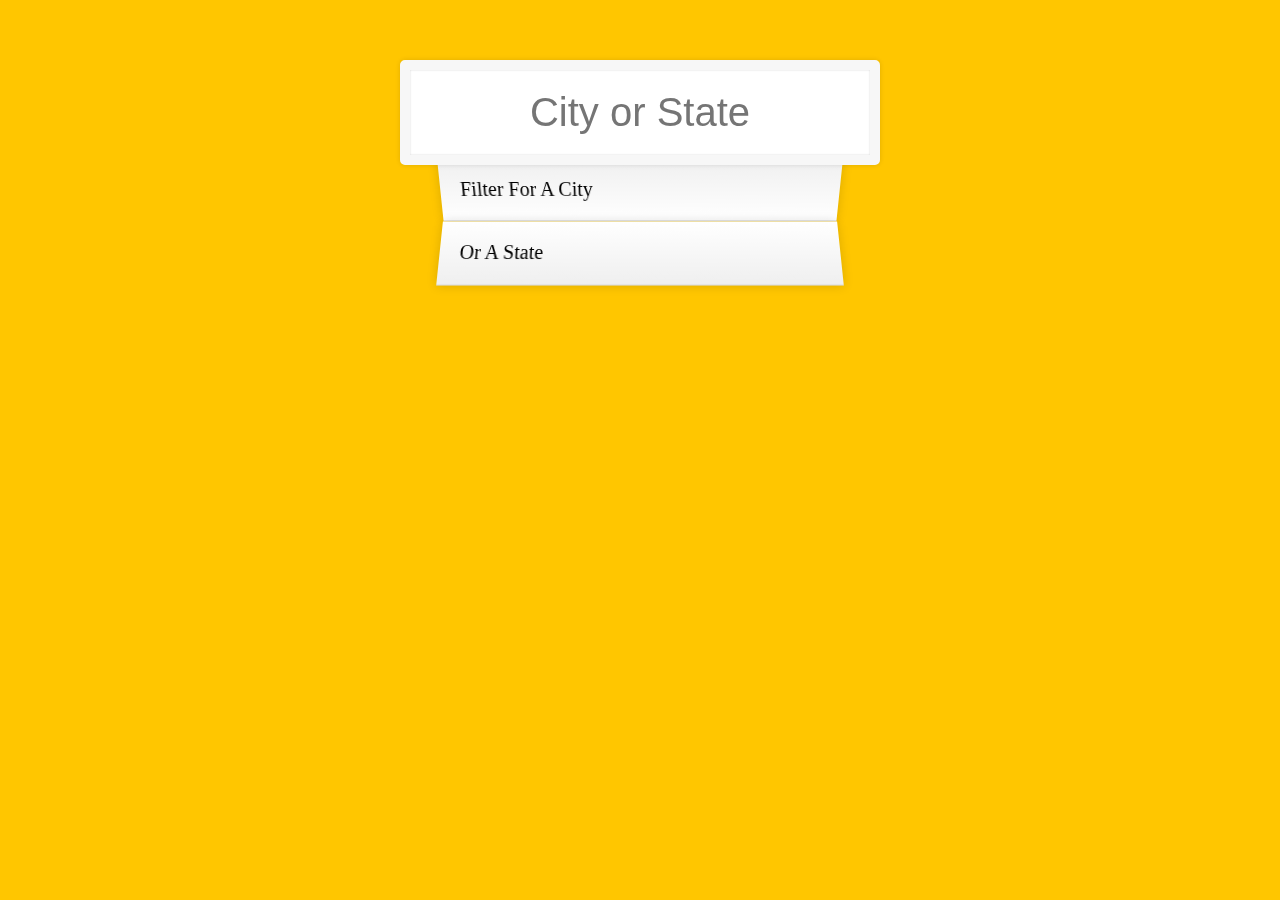
<file: ajax-type-ahead/index.html>
<!DOCTYPE html>
<html lang="en">
<head>
    <meta charset="UTF-8">
    <meta http-equiv="X-UA-Compatible" content="IE=edge">
    <meta name="viewport" content="width=device-width, initial-scale=1.0">
    <title>Type Ahead</title>
    <link rel="stylesheet" href="style.css">
</head>
<body>
    <form class="search-form">
        <input type="text" class="search" placeholder="City or State">
        <ul class="suggestions">
          <li>Filter for a city</li>
          <li>or a state</li>
        </ul>
      </form>
<script>
    const endpoint = 'https://gist.githubusercontent.com/Miserlou/c5cd8364bf9b2420bb29/raw/2bf258763cdddd704f8ffd3ea9a3e81d25e2c6f6/cities.json';

    const cities = [];

    fetch(endpoint)
      .then(blob => blob.json())
      .then(data => cities.push(...data))

    function findMatches(wordToMatch, cities){
      return cities.filter(place => {
        //here we need to figure out if the city or state matches what was searched
        const regex = new RegExp(wordToMatch, 'gi');
        return place.city.match(regex) || place.state.match(regex)
    });
  }

  function numberWithCommas(x){
    return x.toString().replace(/\B(?=(\d{3})+(?!\d))/g, ',');
  }

  function displayMatches(){
    //console.log(this.value);
    const matchArray = findMatches(this.value, cities);
    //console.log(matchArray);
    const html = matchArray.map(place => {
      const regex = new RegExp(this.value, 'gi');
      const cityName = place.city.replace(regex, `<span class="hl">${this.value}</span>`);
      const stateName = place.state.replace(regex, `<span class="hl">${this.value}</span>`);
      return `
      <li>
        <span class="name">${cityName}, ${stateName}</span>
        <span class="population">${numberWithCommas(place.population)}</span>
      </li>
      `;
    }).join('');
    suggestions.innerHTML = html;
  }

  const searchInput = document.querySelector('.search');
  const suggestions = document.querySelector('.suggestions');

  searchInput.addEventListener('change', displayMatches);
  searchInput.addEventListener('keyup', displayMatches);


</script>
</body>
</html>
</file>
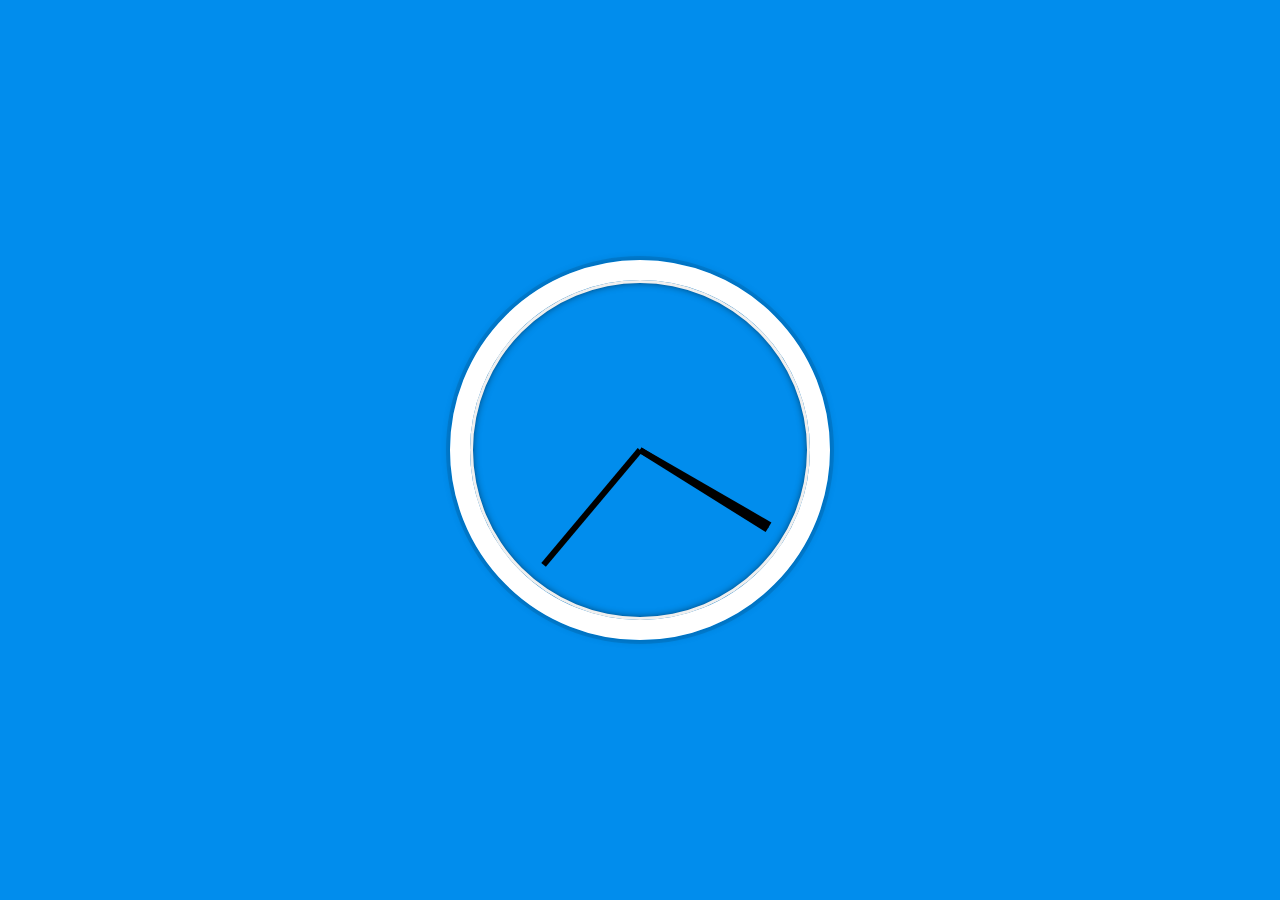
<file: clock/index.html>
<!DOCTYPE html>
<html lang="en">
<head>
    <meta charset="UTF-8">
    <meta http-equiv="X-UA-Compatible" content="IE=edge">
    <meta name="viewport" content="width=device-width, initial-scale=1.0">
    <title>JS + CSS clock</title>
    <link rel="stylesheet" href="style.css">
</head>
<body>
    <div class="clock">
        <div class="clock-face">
          <div class="hand hour-hand"></div>
          <div class="hand min-hand"></div>
          <div class="hand second-hand"></div>
        </div>
      </div>
<script>
    const secondHand= document.querySelector('.second-hand');
    const minsHand = document.querySelector('.min-hand');
    const hoursHand = document.querySelector('.hour-hand');

    function setDate(){
        const now = new Date();

        const seconds = now.getSeconds();
        const secondsDegrees = ((seconds/60)*360)+90;
        secondHand.style.transform = `rotate(${secondsDegrees}deg)`;
        
        const mins = now.getMinutes();
        const minsDegrees = ((mins/60)*360) + ((seconds/60)*6) + 90;
        minsHand.style.transform = `rotate(${minsDegrees}deg)`;

        const hours = now.getHours();
        const hoursDegrees = ((hours/12)*360) + ((mins/60)*30) + 90;
        hoursHand.style.transform = `rotate(${hoursDegrees}deg)`;
        
     }

     setInterval(setDate, 1000);

     setDate();
</script>  
</body>
</html>
</file>
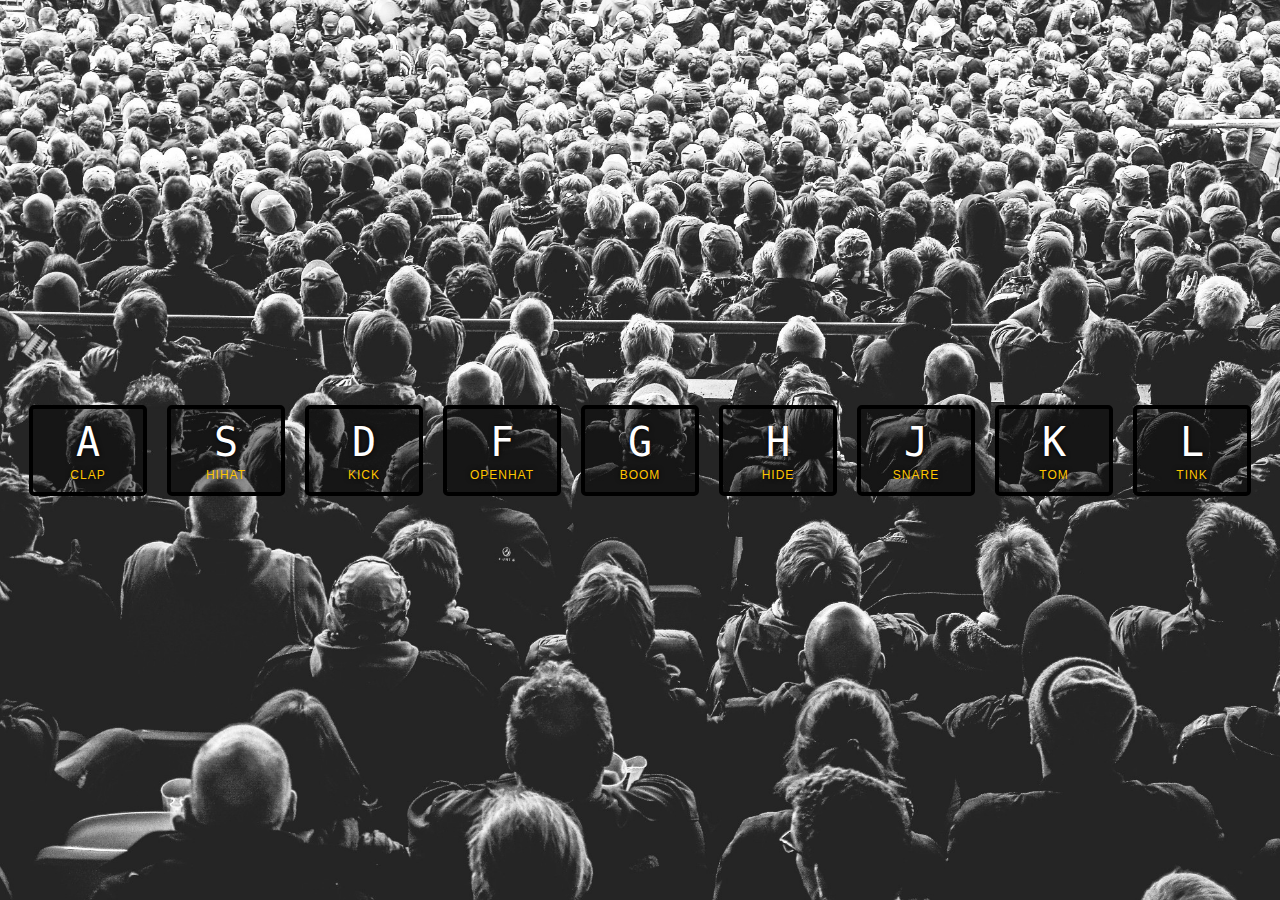
<file: drum kit/index.html>
<!DOCTYPE html>
<html lang="en">
<head>
    <meta charset="UTF-8">
    <meta http-equiv="X-UA-Compatible" content="IE=edge">
    <meta name="viewport" content="width=<device-width>, initial-scale=1.0">
    <title>JS Drum Kit</title>
    <link rel="stylesheet" href="style.css">
</head>
<body>
    <div class="keys">
        <div data-key="65" class="key">
            <kbd>A</kbd>
            <span class="sound">clap</span>
        </div>
        <div data-key="83" class="key">
            <kbd>S</kbd>
            <span class="sound">hihat</span>
        </div>
        <div data-key="68" class="key">
            <kbd>D</kbd>
            <span class="sound">kick</span>
        </div>
        <div data-key="70" class="key">
            <kbd>F</kbd>
            <span class="sound">openhat</span>
        </div>
        <div data-key="71" class="key">
            <kbd>G</kbd>
            <span class="sound">boom</span>
        </div>
        <div data-key="72" class="key">
            <kbd>H</kbd>
            <span class="sound">hide</span>
        </div>
        <div data-key="74" class="key">
            <kbd>J</kbd>
            <span class="sound">snare</span>
        </div>
        <div data-key="75" class="key">
            <kbd>K</kbd>
            <span class="sound">tom</span>
        </div>
        <div data-key="76" class="key">
            <kbd>L</kbd>
            <span class="sound">tink</span>
        </div>
    </div>
  <audio data-key="65" src="sounds/clap.wav"></audio>
  <audio data-key="83" src="sounds/hihat.wav"></audio>
  <audio data-key="68" src="sounds/kick.wav"></audio>
  <audio data-key="70" src="sounds/openhat.wav"></audio>
  <audio data-key="71" src="sounds/boom.wav"></audio>
  <audio data-key="72" src="sounds/ride.wav"></audio>
  <audio data-key="74" src="sounds/snare.wav"></audio>
  <audio data-key="75" src="sounds/tom.wav"></audio>
  <audio data-key="76" src="sounds/tink.wav"></audio>

<script>
    function playSound(e){
        const audio = document.querySelector(`audio[data-key="${e.keyCode}"]`);
        const key = document.querySelector(`.key[data-key="${e.keyCode}"]`);
        if(!audio) return; //stop the function from running  all together
        audio.currentTime = 0;//rewind to the start
        audio.play(); 
        key.classList.add('playing');
    }
    function removeTransition(e){
        if(e.propertyName!=='transform')return;//skip if it it's not a transform
        this.classList.remove('playing');
    }
    const keys= document.querySelectorAll('.key');
    keys.forEach(key => key.addEventListener('transitionend',removeTransition));
    window.addEventListener('keydown', playSound);
</script>

</body>
</html>
</file>
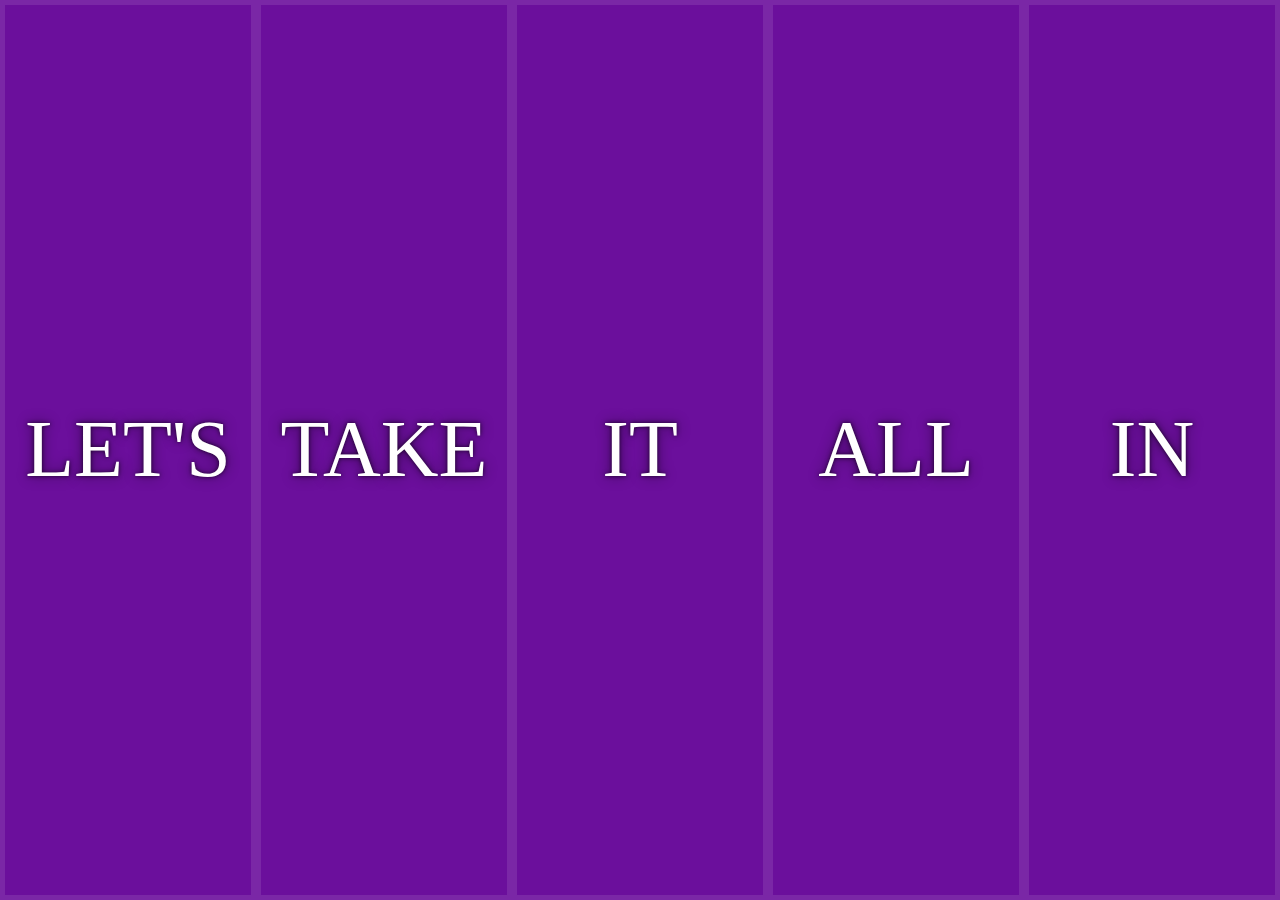
<file: flex-gallery/index.html>
<!DOCTYPE html>
<html lang="en">
<head>
    <meta charset="UTF-8">
    <meta http-equiv="X-UA-Compatible" content="IE=edge">
    <meta name="viewport" content="width=device-width, initial-scale=1.0">
    <title>Flex Panels</title>
    <link rel="stylesheet" href="style.css">
</head>
<body>
    <div class="panels">
        <div class="panel panel1">
          <p>Hey</p>
          <p>Let's</p>
          <p>Dance</p>
        </div>
        <div class="panel panel2">
          <p>Give</p>
          <p>Take</p>
          <p>Receive</p>
        </div>
        <div class="panel panel3">
          <p>Experience</p>
          <p>It</p>
          <p>Today</p>
        </div>
        <div class="panel panel4">
          <p>Give</p>
          <p>All</p>
          <p>You can</p>
        </div>
        <div class="panel panel5">
          <p>Life</p>
          <p>In</p>
          <p>Motion</p>
        </div>
      </div>

      <script>
        const panels = document.querySelectorAll('.panel');
    
        function toggleOpen() {
          this.classList.toggle('open');
        }
    
        function toggleActive(e) {
          console.log(e.propertyName);
          if (e.propertyName.includes('flex-grow')) {
            this.classList.toggle('open-active');
          }
        }
    
        panels.forEach(panel => panel.addEventListener('click', toggleOpen));
        panels.forEach(panel => panel.addEventListener('transitionend', toggleActive));
      </script>
    
</body>
</html>
</file>
<file: ajax-type-ahead/style.css>
html {
    box-sizing: border-box;
    background: #ffc600;
    font-family: 'helvetica neue';
    font-size: 20px;
    font-weight: 200;
  }
  
  *, *:before, *:after {
    box-sizing: inherit;
  }
  
  input {
    width: 100%;
    padding: 20px;
  }
  
  .search-form {
    max-width: 400px;
    margin: 50px auto;
  }
  
  input.search {
    margin: 0;
    text-align: center;
    outline: 0;
    border: 10px solid #F7F7F7;
    width: 120%;
    left: -10%;
    position: relative;
    top: 10px;
    z-index: 2;
    border-radius: 5px;
    font-size: 40px;
    box-shadow: 0 0 5px rgba(0, 0, 0, 0.12), inset 0 0 2px rgba(0, 0, 0, 0.19);
  }
  
  .suggestions {
    margin: 0;
    padding: 0;
    position: relative;
    /*perspective: 20px;*/
  }
  
  .suggestions li {
    background: white;
    list-style: none;
    border-bottom: 1px solid #D8D8D8;
    box-shadow: 0 0 10px rgba(0, 0, 0, 0.14);
    margin: 0;
    padding: 20px;
    transition: background 0.2s;
    display: flex;
    justify-content: space-between;
    text-transform: capitalize;
  }
  
  .suggestions li:nth-child(even) {
    transform: perspective(100px) rotateX(3deg) translateY(2px) scale(1.001);
    background: linear-gradient(to bottom,  #ffffff 0%,#EFEFEF 100%);
  }
  
  .suggestions li:nth-child(odd) {
    transform: perspective(100px) rotateX(-3deg) translateY(3px);
    background: linear-gradient(to top,  #ffffff 0%,#EFEFEF 100%);
  }
  
  span.population {
    font-size: 15px;
  }
  
  .hl {
    background: #ffc600;
  }
</file>
<file: clock/style.css>
html {
    background: #018DED url(https://unsplash.it/1500/1000?image=881&blur=5);
    background-size: cover;
    font-family: 'helvetica neue';
    text-align: center;
    font-size: 10px;
  }

  body {
    margin: 0;
    font-size: 2rem;
    display: flex;
    flex: 1;
    min-height: 100vh;
    align-items: center;
  }

  .clock {
    width: 30rem;
    height: 30rem;
    border: 20px solid white;
    border-radius: 50%;
    margin: 50px auto;
    position: relative;
    padding: 2rem;
    box-shadow:
      0 0 0 4px rgba(0,0,0,0.1),
      inset 0 0 0 3px #EFEFEF,
      inset 0 0 10px black,
      0 0 10px rgba(0,0,0,0.2);
  }

  .clock-face {
    position: relative;
    width: 100%;
    height: 100%;
    transform: translateY(-3px); /* account for the height of the clock hands */
  }

  .hand {
    width: 50%;
    height: 6px;
    background: black;
    position: absolute;
    top: 50%;
    transform-origin: 100%;
    transform: rotate(90deg);
    transition: all 0.05s;
    transition-timing-function: cubic-bezier(0.1, 2.7, 0.58, 1);
  }
</file>
<file: drum kit/style.css>
html {
    font-size: 10px;
    background: url('./background.jpg') bottom center;
    background-size: cover;
  }
  
  body,html {
    margin: 0;
    padding: 0;
    font-family: sans-serif;
  }
  
  .keys {
    display: flex;
    flex: 1;
    min-height: 100vh;
    align-items: center;
    justify-content: center;
  }
  
  .key {
    border: .4rem solid black;
    border-radius: .5rem;
    margin: 1rem;
    font-size: 1.5rem;
    padding: 1rem .5rem;
    transition: all .07s ease;
    width: 10rem;
    text-align: center;
    color: white;
    background: rgba(0,0,0,0.4);
    text-shadow: 0 0 .5rem black;
  }
  
  .playing {
    transform: scale(1.1);
    border-color: #ffc600;
    box-shadow: 0 0 1rem #ffc600;
  }
  
  kbd {
    display: block;
    font-size: 4rem;
  }
  
  .sound {
    font-size: 1.2rem;
    text-transform: uppercase;
    letter-spacing: .1rem;
    color: #ffc600;
  }
</file>
<file: flex-gallery/style.css>
html {
    box-sizing: border-box;
    background: #ffc600;
    font-family: 'helvetica neue';
    font-size: 20px;
    font-weight: 200;
  }

  body {
    margin: 0;
  }

  *, *:before, *:after {
    box-sizing: inherit;
  }

  .panels {
    min-height: 100vh;
    overflow: hidden;
    display: flex;
  }

  .panel {
    background: #6B0F9C;
    box-shadow: inset 0 0 0 5px rgba(255,255,255,0.1);
    color: white;
    text-align: center;
    align-items: center;
    transition:
      font-size 0.7s cubic-bezier(0.61,-0.19, 0.7,-0.11),
      flex 0.7s cubic-bezier(0.61,-0.19, 0.7,-0.11),
      background 0.2s;
    font-size: 20px;
    background-size: cover;
    background-position: center;
    flex: 1;
    justify-content: center;
    display: flex;
    flex-direction: column;
  }

  .panel1 { background-image:url(https://source.unsplash.com/gYl-UtwNg_I/1500x1500); }
    .panel2 { background-image:url(https://source.unsplash.com/rFKUFzjPYiQ/1500x1500); }
    .panel3 { background-image:url(https://images.unsplash.com/photo-1465188162913-8fb5709d6d57?ixlib=rb-0.3.5&q=80&fm=jpg&crop=faces&cs=tinysrgb&w=1500&h=1500&fit=crop&s=967e8a713a4e395260793fc8c802901d); }
    .panel4 { background-image:url(https://source.unsplash.com/ITjiVXcwVng/1500x1500); }
    .panel5 { background-image:url(https://source.unsplash.com/3MNzGlQM7qs/1500x1500); }

    .panel > * {
        margin: 0;
        width: 100%;
        transition: transform 0.5s;
        flex: 1 0 auto;
        display: flex;
        justify-content: center;
        align-items: center;
      }
  
      .panel > *:first-child { transform: translateY(-100%); }
      .panel.open-active > *:first-child { transform: translateY(0); }
      .panel > *:last-child { transform: translateY(100%); }
      .panel.open-active > *:last-child { transform: translateY(0); }


      .panel p {
        text-transform: uppercase;
        font-family: 'Amatic SC', cursive;
        text-shadow: 0 0 4px rgba(0, 0, 0, 0.72), 0 0 14px rgba(0, 0, 0, 0.45);
        font-size: 2em;
      }

      .panel.open {
        flex: 5;
        font-size: 40px;
      }

      .panel p:nth-child(2) {
        font-size: 4em;
      }

       @media only screen and (max-width: 600px) {
      .panel p {
        font-size: 1em;
      }
    }
</file>
